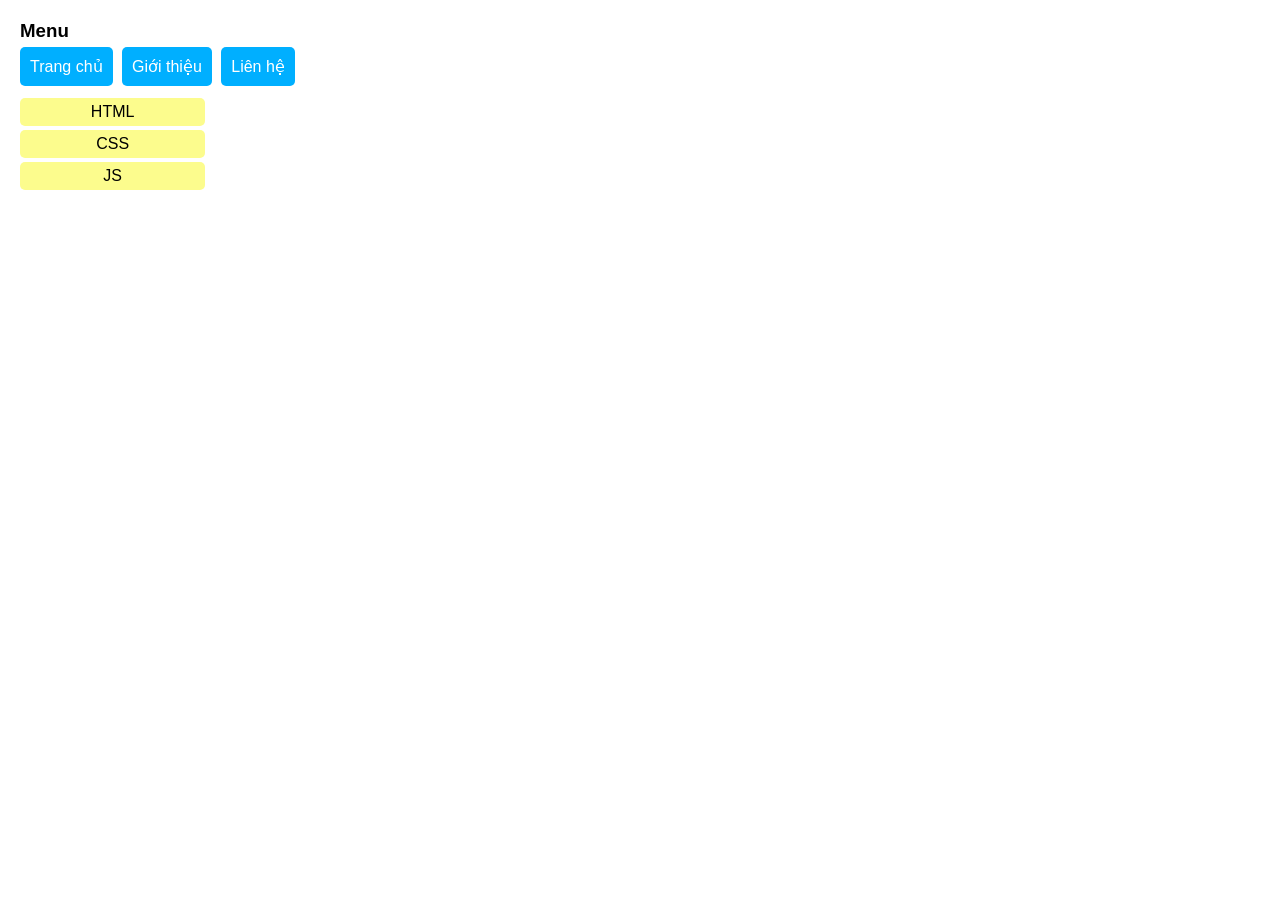
<file: bai1/index.html>
<!DOCTYPE html>
<html lang="en">
    <head>
        <meta charset="UTF-8">
        <meta name="viewport" content="width=device-width, initial-scale=1.0">
        <title>Bài tập</title>
        <link rel="stylesheet" href="style.css">
    </head>
    <body>
        <h3>Menu</h3>
        <a href="#">Trang chủ</a>
        <a href="#">Giới thiệu</a>
        <a href="#">Liên hệ</a>
        <p class="note">Ghi chú này phải bị ẩn</p>
        <div class="tags">
            <span class="tag">HTML</span>
            <span class="tag">CSS</span>
            <span class="tag">JS</span>
        </div>
    </body>
    </html>
</file>
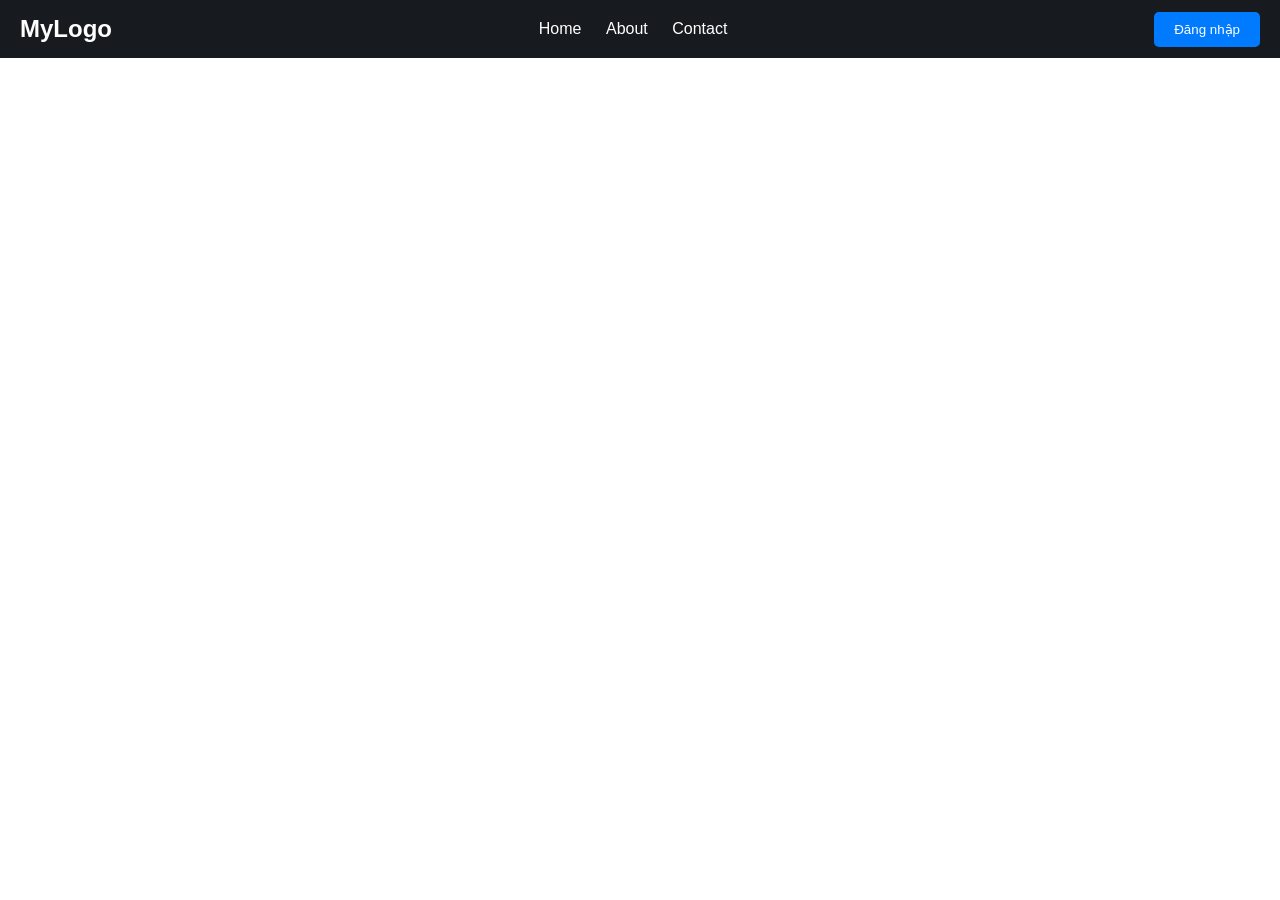
<file: bai2/index.html>
<!DOCTYPE html>
<html lang="vi">
<head>
  <meta charset="UTF-8">
  <meta name="viewport" content="width=device-width, initial-scale=1.0">
  <title>Bài tập</title>
  <link rel="stylesheet" href="style.css">
</head>
<body>
<nav class="navbar">
  <div class="logo">MyLogo</div>
  <ul class="menu">
    <li>Home</li>
    <li>About</li>
    <li>Contact</li>
  </ul>
  <button>Đăng nhập</button>
</nav>
</body>
</html>
</file>
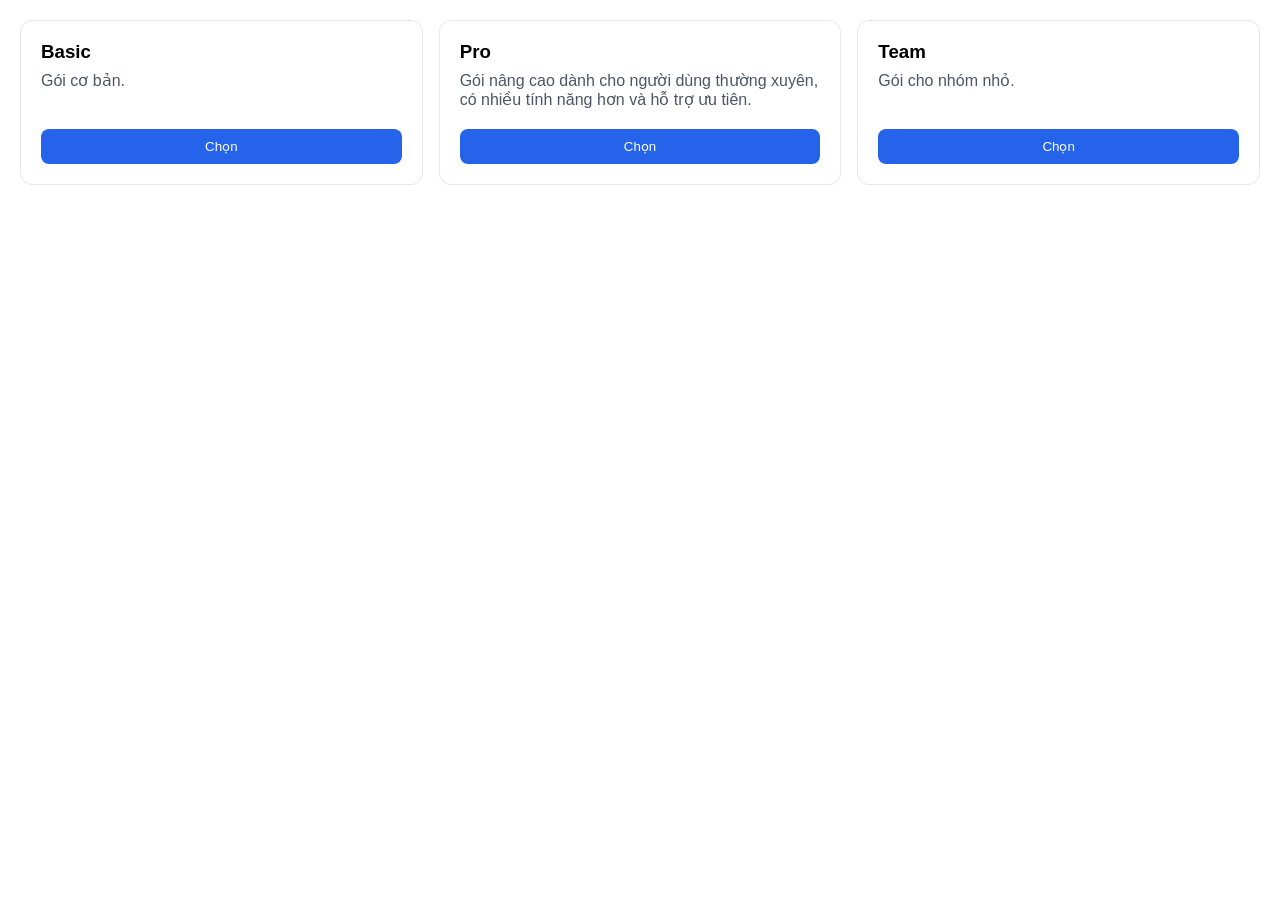
<file: bai3/index.html>
<!DOCTYPE html>
<html lang="vi">
<head>
  <meta charset="UTF-8">
  <meta name="viewport" content="width=device-width, initial-scale=1.0">
  <title>Bài tập</title>
  <link rel="stylesheet" href="style.css">
</head>
<body>
<div class="cards">
  <div class="card">
    <h3>Basic</h3>
    <p>Gói cơ bản.</p>
    <button>Chọn</button>
  </div>
  <div class="card">
    <h3>Pro</h3>
    <p>Gói nâng cao dành cho người dùng thường xuyên, có nhiều tính năng hơn và hỗ trợ ưu tiên.</p>
    <button>Chọn</button>
  </div>
  <div class="card">
    <h3>Team</h3>
    <p>Gói cho nhóm nhỏ.</p>
    <button>Chọn</button>
  </div>
</div>
</body>
</html>
</file>
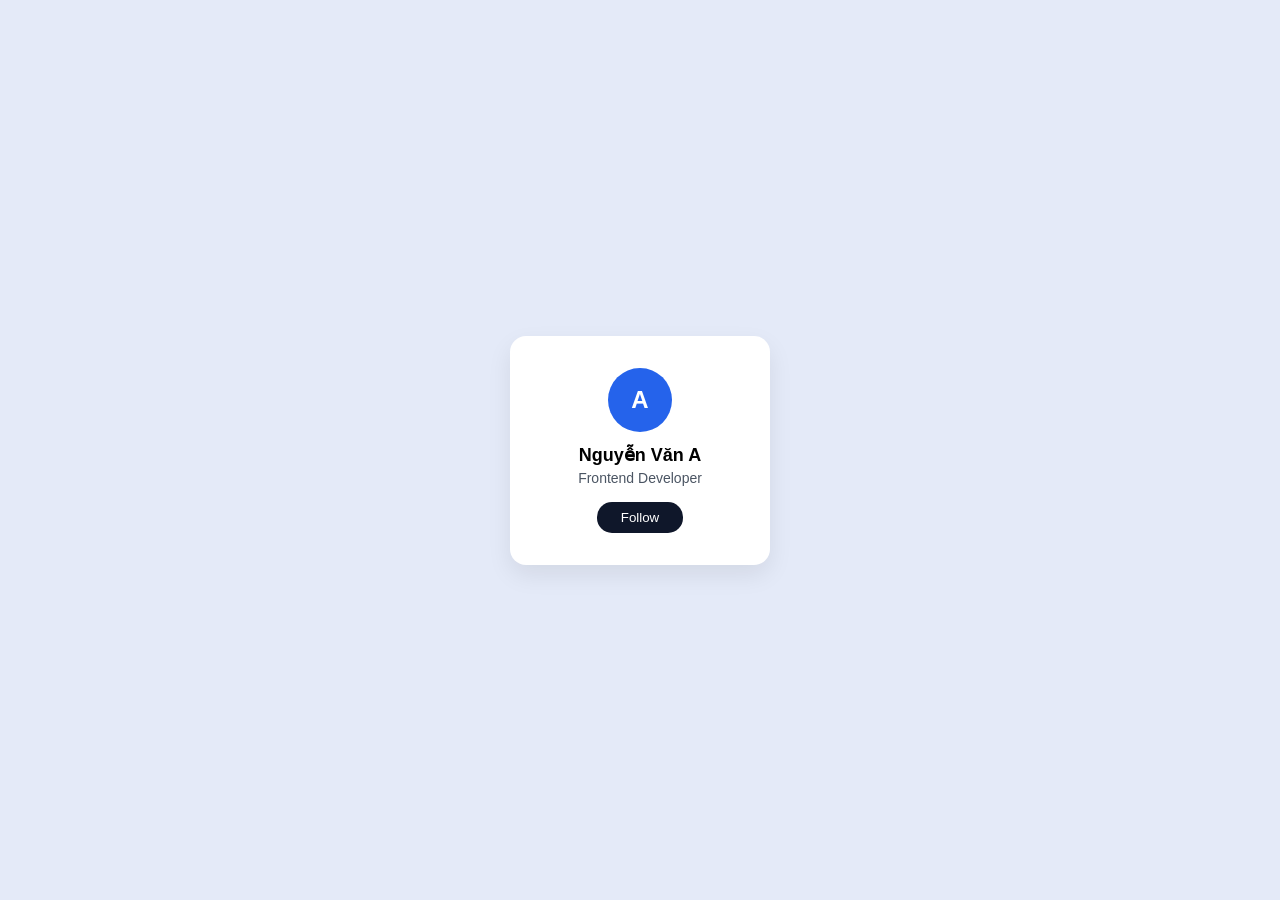
<file: bai4/index.html>
<!DOCTYPE html>
<html lang="vi">
<head>
  <meta charset="UTF-8">
  <meta name="viewport" content="width=device-width, initial-scale=1.0">
  <title>Bài tập</title>
  <link rel="stylesheet" href="style.css">
</head>
<body>
<div class="wrap">
  <div class="profile">
    <div class="avatar">A</div>
    <h3>Nguyễn Văn A</h3>
    <p>Frontend Developer</p>
    <button>Follow</button>
  </div>
</div>
</body>
</html>
</file>
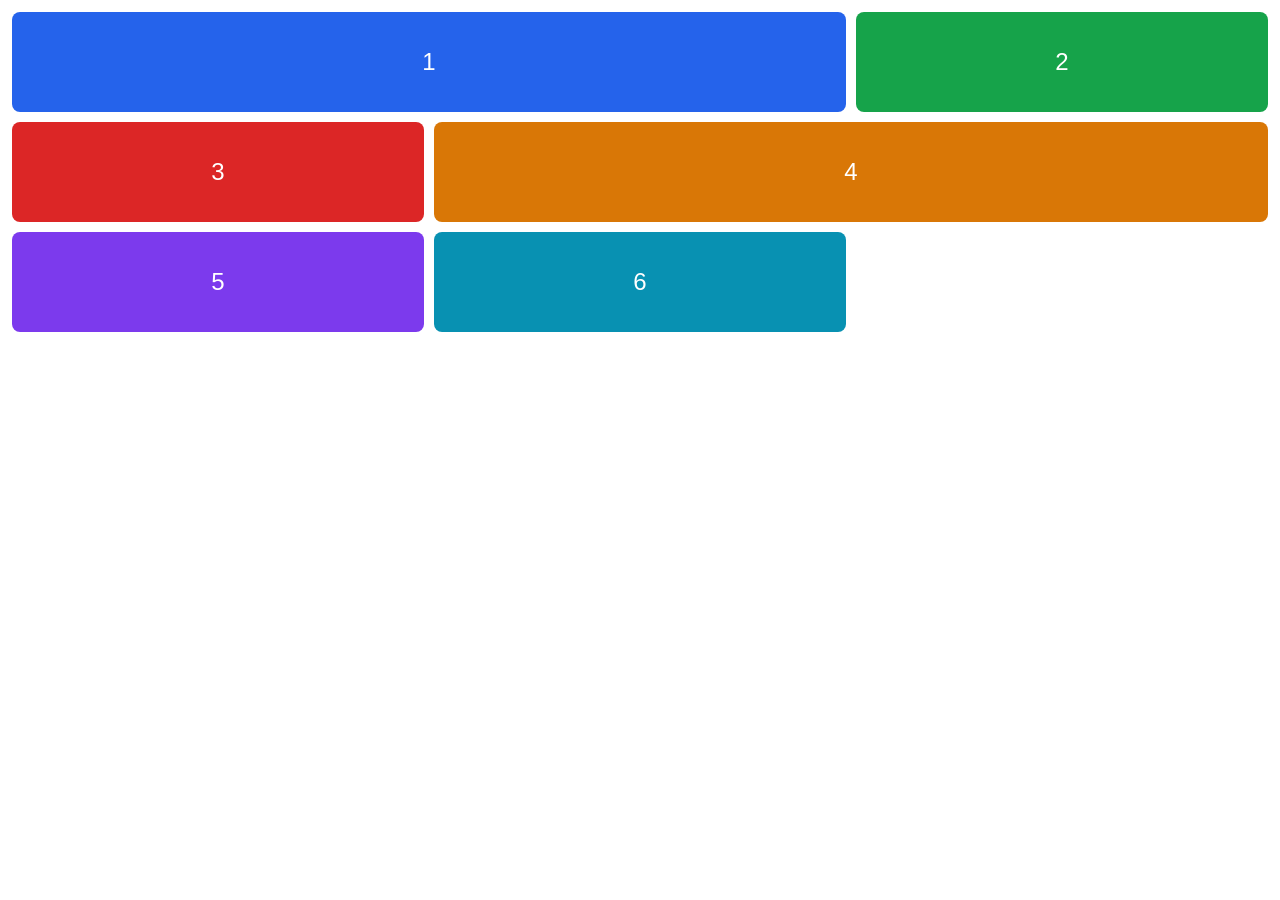
<file: bai5/index.html>
<!DOCTYPE html>
<html lang="vi">
<head>
  <meta charset="UTF-8">
  <meta name="viewport" content="width=device-width, initial-scale=1.0">
  <title>Bài tập</title>
  <link rel="stylesheet" href="style.css">
</head>
<body>
<div class="gallery">
  <div class="item i1">1</div>
  <div class="item i2">2</div>
  <div class="item i3">3</div>
  <div class="item i4">4</div>
  <div class="item i5">5</div>
  <div class="item i6">6</div>
</div>
</body>
</html>
</file>
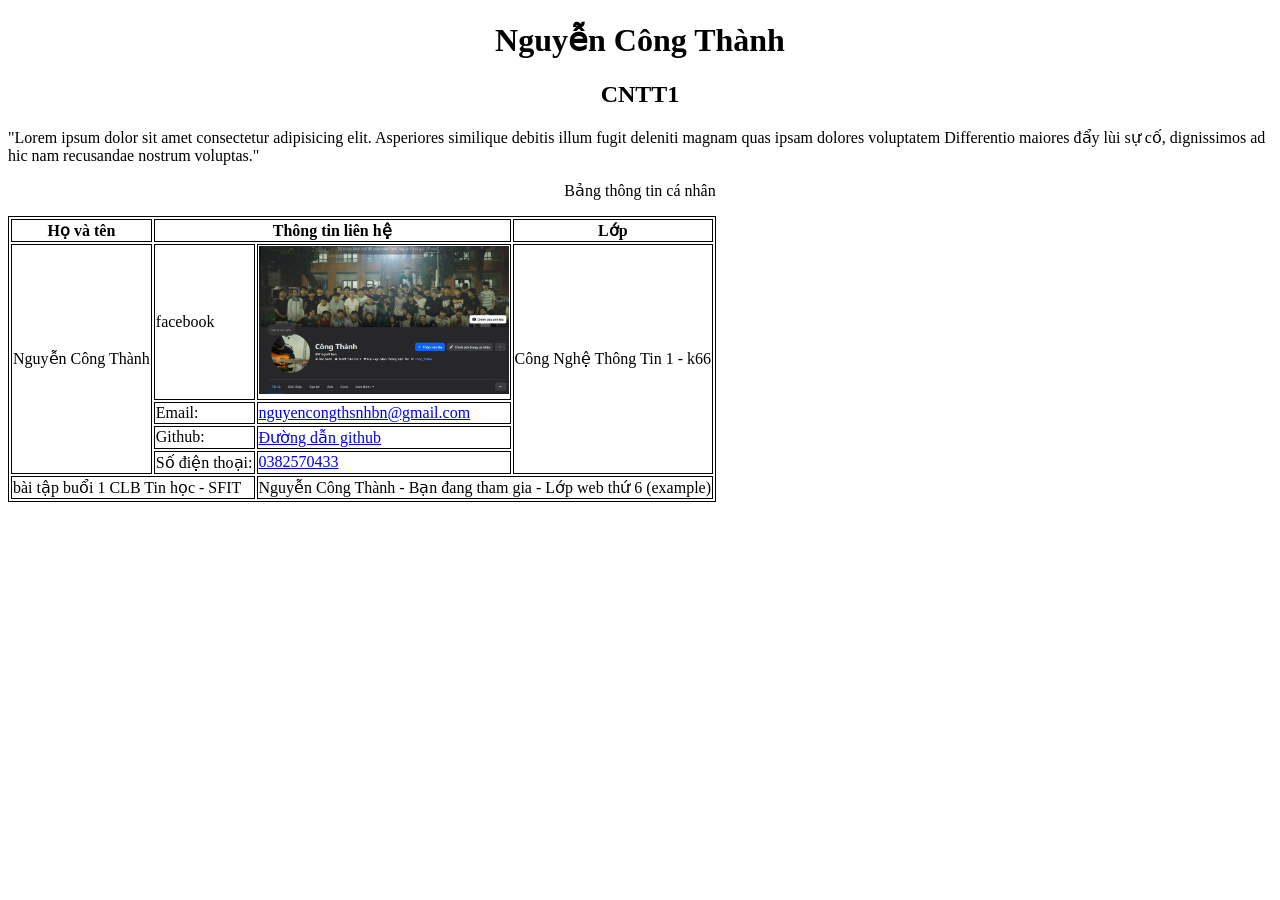
<file: buoi1/index.html>
<!DOCTYPE html>
<html lang="en">
    <head>
        <meta charset="UTF-8">
        <meta name="description" content="Nguyen Cong Thanh - 251230967 - CNTT1">
        <meta name="author" content="Nguyen Cong Thanh">
        <meta name="robots" content="Nguyen Cong Thanh">
        <title>My website</title>
        <link rel="stylesheet" href="main.css">
    </head>
    <body>
        <main>
            <h1>Nguyễn Công Thành</h1>
            <h2>CNTT1</h2>
            <p>"Lorem ipsum dolor sit amet consectetur adipisicing elit.
                Asperiores similique debitis illum fugit deleniti magnam quas ipsam dolores voluptatem Differentio maiores đẩy lùi sự cố,
                dignissimos ad hic nam recusandae nostrum voluptas."</p>
            <p id="tb">Bảng thông tin cá nhân</p>
            <table border="1">
                <thead>
                    <tr>
                        <th>Họ và tên</th>
                        <th colspan="2">Thông tin liên hệ</th>
                        <th>Lớp</th>
                    </tr>
                </thead>
                <tbody>
                    <tr>
                        <td rowspan="4">Nguyễn Công Thành</td>
                        <td>facebook</td>
                        <td><a href="https://www.facebook.com/congthanh.181207"><img src="fb.jpg" alt="Facebook" width="250" ></a></td>
                        <td rowspan="4">Công Nghệ Thông Tin 1 - k66</td>
                    </tr>
                    <tr>
                        
                        <td>Email:</td>
                        <td><a href="mailto:nguyencongthsnhbn@gmail.com">nguyencongthsnhbn@gmail.com</a></td>
                    </tr>
                    <tr>
                        <td>Github:</td>
                        <td><a href="https://github.com/thahn-conq/NguyenCongThanh_webT6">Đường dẫn github</a></td>
                    </tr>
                    <tr>
                        <td>Số điện thoại:</td>
                        <td><a href="tel:+84382570433">0382570433</a></td>
                    </tr>
                </tbody>
                <tfoot>
                    <tr>
                        <td colspan="2">bài tập buổi 1 CLB Tin học - SFIT</td>
                        <td colspan="2">Nguyễn Công Thành - Bạn đang tham gia - Lớp web thứ 6 (example)</td>
                    </tr>
                </tfoot>

            </table>
            </main>
    </body>
</html>
</file>
<file: bai1/style.css>
*{
    box-sizing: border-box;
    margin: 0;
}
body{
    padding: 10px;
    margin: 10px;
    font-family: Arial;
}
a{
    display: inline-block;
    border: 1px;
    border-radius: 5px;
    padding: 10px;
    background-color: #00afff;
    color: white;
    text-decoration: none;
    margin: 5px 5px 5px 0;
}
div{
    margin: 5px 5px 5px 0;
    display: flex;
    flex-direction: column;
    align-items: flex-start;
}
p{
    display: none;
}
span{
    margin: 2px 2px 2px 0;
    background-color: rgb(252, 252, 141);
    border: 1px ;
    border-radius: 5px;
    text-align: center;
    padding: 5px;
    width: 15%;
    
}
</file>
<file: bai2/style.css>
* {
    box-sizing: border-box;
    margin: 0
}
body{
    font-family: Arial, Helvetica, sans-serif;
}
nav{
    background-color: #171b20;
    display: flex;
    justify-content: space-between;
    align-items: center;
    padding: 10px 20px;
}
ul{
    margin: 0px;
    padding: 0px;
}
.logo{
    color: white;
    font-size: 24px;
    font-weight: bold;
}
li{
    display: inline-block;
    color: white;
    padding: 10px;
}
button{
    padding: 10px 20px;
    background-color: #007bff;
    color: white;
    border: none;
    cursor: pointer;
    border-radius: 5px;
}
</file>
<file: bai3/style.css>
* {
  box-sizing: border-box;
  margin: 0;
  padding: 0;
  font-family: Arial, sans-serif;
}

body {
  padding: 20px;
}
.cards {
  display: flex;
  gap: 16px; 
}
.card {
  flex: 1;
  border: 1px solid #e5e7eb; 
  border-radius: 12px;       
  padding: 20px;

  display: flex;
  flex-direction: column;
}
h3 {
  font-weight: bold;
  color: #000000;
  margin-bottom: 8px;
}
p {
  color: #4b5563; 
  margin-bottom: 20px;
}
button {
  background-color: #2563eb; 
  color: #ffffff;
  border: none;
  border-radius: 8px; 
  padding: 10px;
  width: 100%;
  margin-top: auto;
}
</file>
<file: bai4/style.css>
* {
  margin: 0;
  padding: 0;
  box-sizing: border-box;
  font-family: Arial, sans-serif;
}
.wrap {
  display: flex;
  justify-content: center;
  align-items: center;
  min-height: 100vh;
  background-color: #e4eaf8;
}
.profile {
  background-color: #ffffff;
  padding: 32px 40px;
  border-radius: 16px;
  box-shadow: 0 10px 25px rgba(0, 0, 0, 0.08);
  display: flex;
  flex-direction: column;
  align-items: center;
  text-align: center;
  min-width: 260px;
}
.avatar {
  width: 64px;
  height: 64px;
  background-color: #2563eb;
  color: #ffffff;
  border-radius: 50%;
  display: flex;
  align-items: center;
  justify-content: center;
  font-size: 24px;
  font-weight: bold;
  margin-bottom: 12px;
}
.profile h3 {
  color: #000000;
  font-size: 18px;
  font-weight: 700;
  margin-bottom: 4px;
}
.profile p {
  color: #4b5563;
  font-size: 14px;
  margin-bottom: 16px;
}
.profile button {
  background-color: #0f172a;
  color: #ffffff;
  border: none;
  padding: 8px 24px;
  border-radius: 15px;
}
</file>
<file: bai5/style.css>
* {
    box-sizing: border-box;
    margin: 0
}

body {
    font-family: sans-serif;
    padding: 12px
}

.gallery {
    display: grid;
    grid-template-columns: repeat(3, 1fr);
    gap: 10px
}

.item {
    height: 100px;
    display: flex;
    justify-content: center;
    align-items: center;
    color: #fff;
    font-size: 24px;
    border-radius: 8px
}

.i1 {
    grid-column: span 2;
    background: #2563eb
}

.i2 {
    background: #16a34a
}

.i3 {
    background: #dc2626
}

.i4 {
    grid-column: span 2;
    background: #d97706
}

.i5 {
    background: #7c3aed
}

.i6 {
    background: #0891b2
}
</file>
<file: buoi1/main.css>
table,tr, th, td{
    border: 1px solid black;
}
#tb, h1, h2{
    text-align: center;
}
</file>
